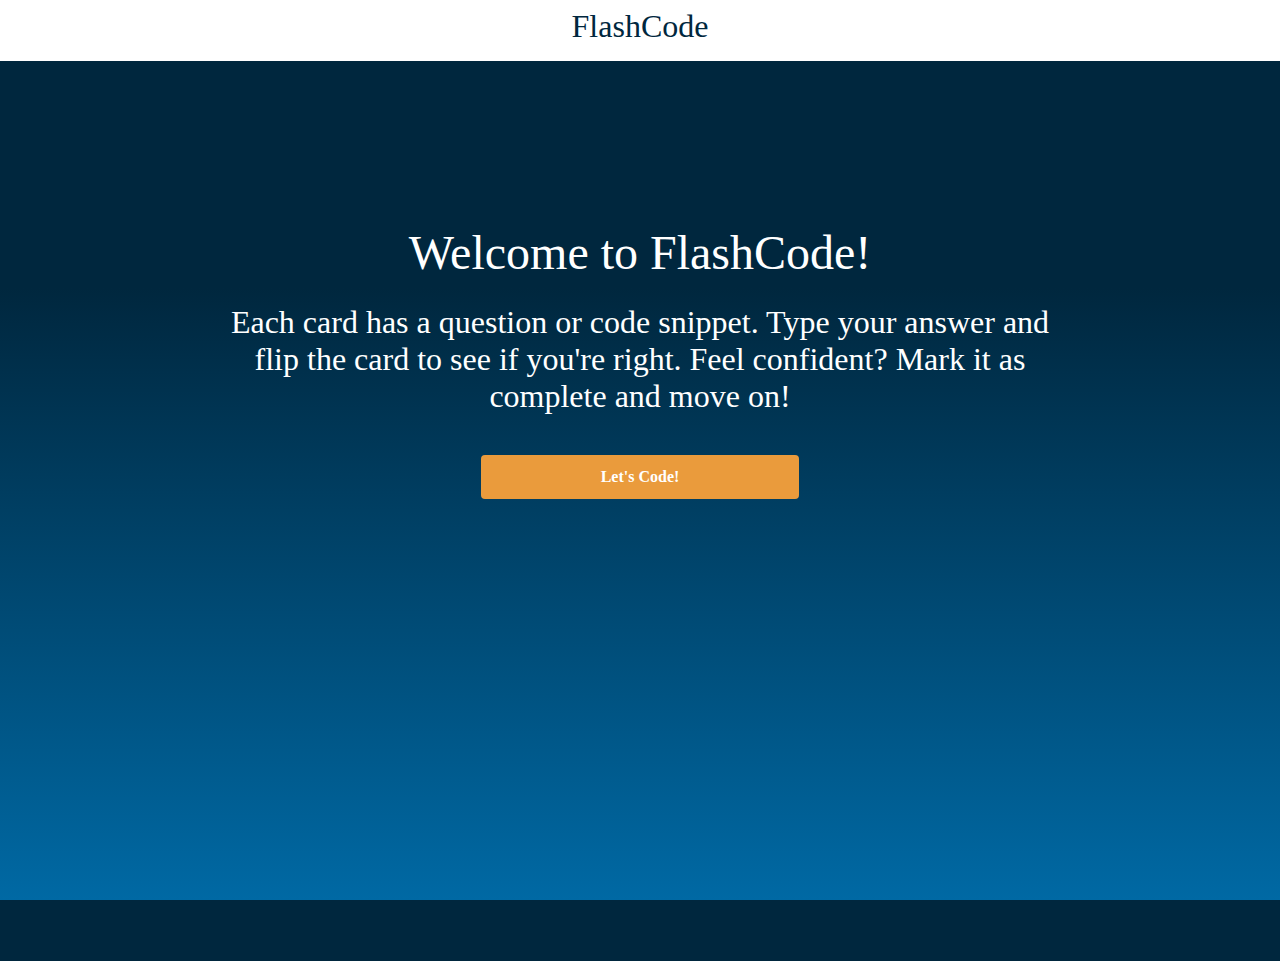
<file: index.html>
<!DOCTYPE html>
<html> 
<head> </head>
<html lang="en">
<meta charset="UTF-8">
<title>FlashCode</title>
<meta name="viewport" content="width=device-width,initial-scale=1">
<link rel="stylesheet" href="./assets/css/style.css"/>
<link rel="stylesheet" href="https://maxcdn.bootstrapcdn.com/bootstrap/4.5.2/css/bootstrap.min.css"/>
<script src=""></script>
<link href="//cdn.muicss.com/mui-0.10.3/css/mui.min.css" rel="stylesheet" type="text/css" />
<script src="//cdn.muicss.com/mui-0.10.3/js/mui.min.js"></script>
</head>

<body class="gradient"> 
    <header class="header">
    <h1 class="logo">FlashCode</h1> 
    </header>

    <main class="content"> 
        <h2 class="title">Welcome to FlashCode!</h2>
        <p>Each card has a question or code snippet. Type your answer and flip the card to see if you're right. Feel confident? Mark it as complete and move on!</p>
        <button type="button" class="btn btn-primary-custom" 
        onclick="document.location='flip.html'">Let's Code!</button>
    </main>
</body> 
</html>
</file>
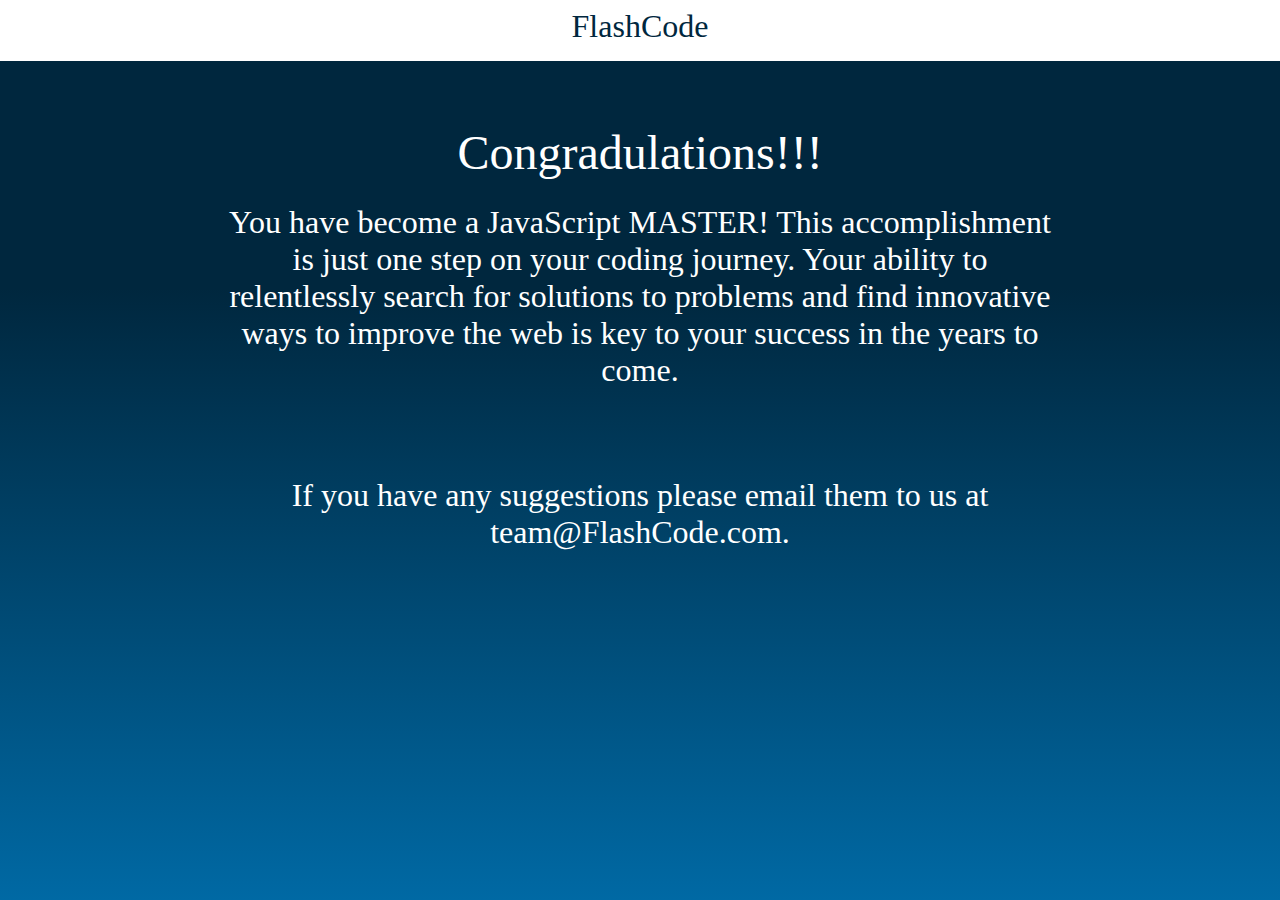
<file: congradulations.html>
<!DOCTYPE html>
<html> 
<head> </head>
<html lang="en">
<meta charset="UTF-8">
<title>FlashCode</title>
<meta name="viewport" content="width=device-width,initial-scale=1">
<link rel="stylesheet" href="./assets/css/style.css"/>
<link rel="stylesheet" href="https://maxcdn.bootstrapcdn.com/bootstrap/4.5.2/css/bootstrap.min.css"/>
<script src=""></script>
<link href="//cdn.muicss.com/mui-0.10.3/css/mui.min.css" rel="stylesheet" type="text/css" />
<script src="//cdn.muicss.com/mui-0.10.3/js/mui.min.js"></script>
</head>

<body class="gradient"> 
    <header class="header">
    <h1 class="logo">FlashCode</h1> 
    </header>

    <content> 
       
        <h2 class="title">Congradulations!!!</h2>

        <p>You have become a JavaScript MASTER! This accomplishment is just one step on your
        coding journey. Your ability to relentlessly search for solutions to problems and find
        innovative ways to improve the web is key to your success in the years to come.</p> <br>

        <p>If you have any suggestions please email them to us at team@FlashCode.com.</p>

    </content>
</body> 
</html>
</file>
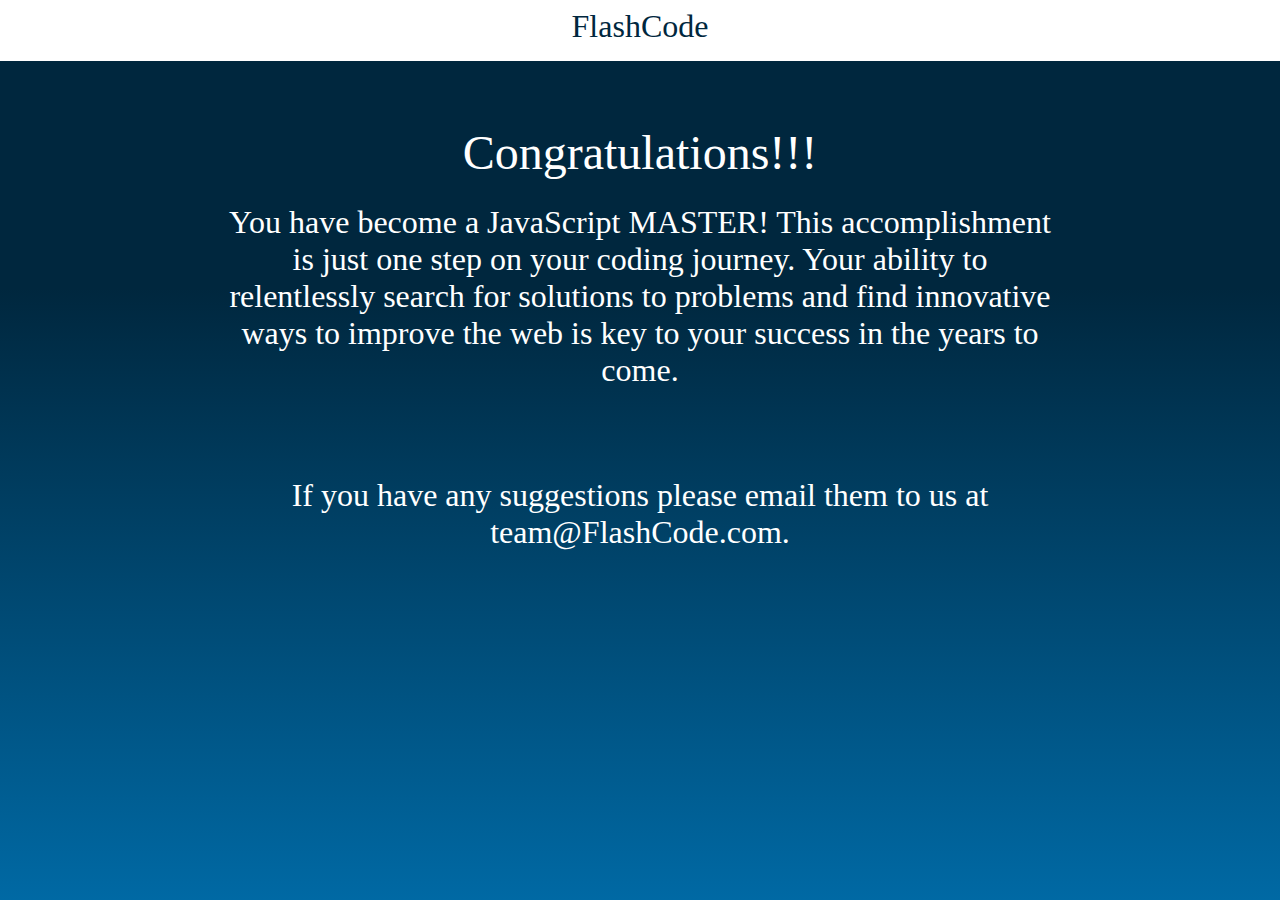
<file: congratulations.html>
<!DOCTYPE html>
<html> 
<head> </head>
<html lang="en">
<meta charset="UTF-8">
<title>FlashCode</title>
<meta name="viewport" content="width=device-width,initial-scale=1">
<link rel="stylesheet" href="./assets/css/style.css"/>
<link rel="stylesheet" href="https://maxcdn.bootstrapcdn.com/bootstrap/4.5.2/css/bootstrap.min.css"/>
<script src=""></script>
<link href="//cdn.muicss.com/mui-0.10.3/css/mui.min.css" rel="stylesheet" type="text/css" />
<script src="//cdn.muicss.com/mui-0.10.3/js/mui.min.js"></script>
</head>

<body class="gradient"> 
    <header class="header">
    <h1 class="logo">FlashCode</h1> 
    </header>

    <content> 
       
        <h2 class="title">Congratulations!!!</h2>

        <p>You have become a JavaScript MASTER! This accomplishment is just one step on your
        coding journey. Your ability to relentlessly search for solutions to problems and find
        innovative ways to improve the web is key to your success in the years to come.</p> <br>

        <p>If you have any suggestions please email them to us at team@FlashCode.com.</p>

    </content>
</body> 
</html>
</file>
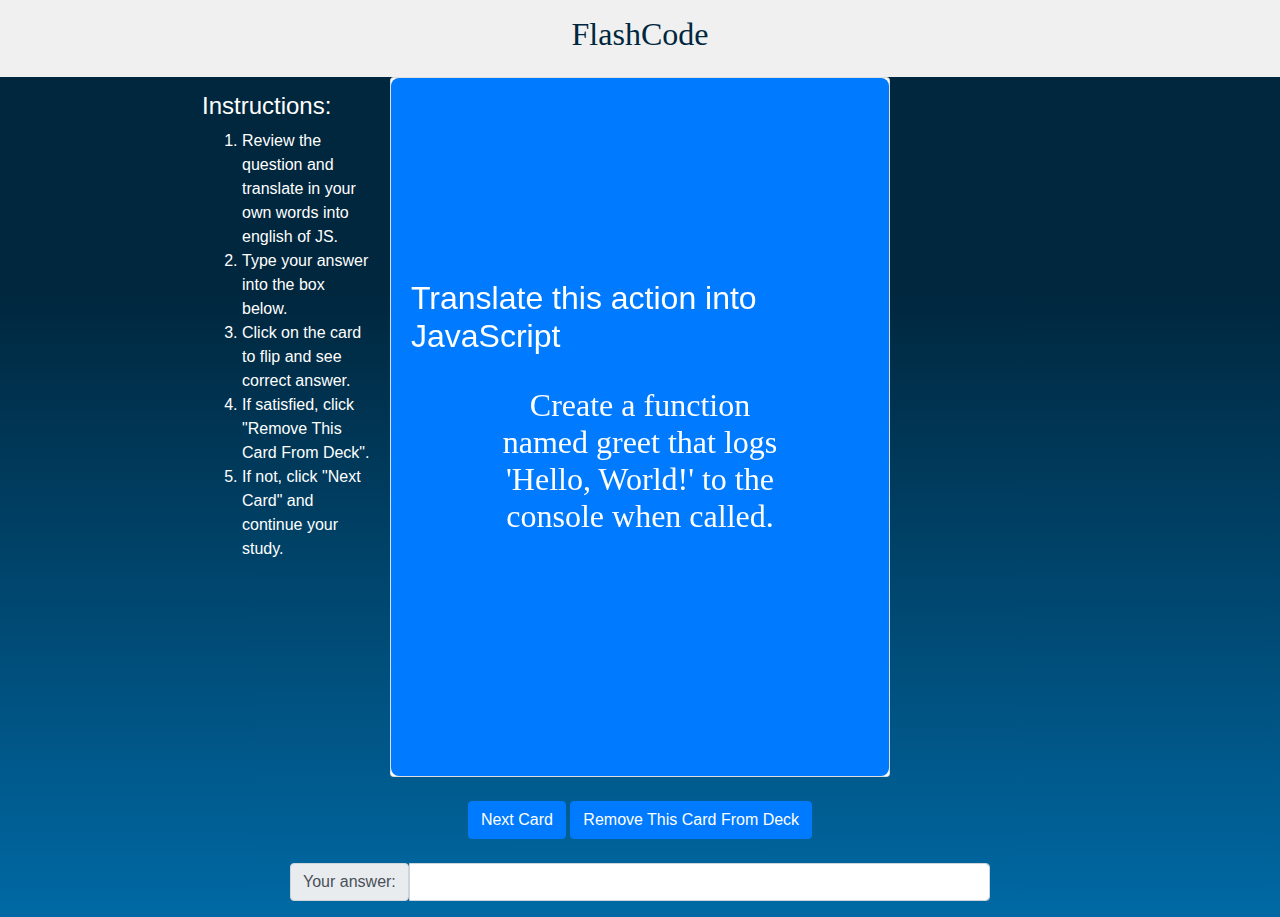
<file: flip.html>
<!DOCTYPE html>
<html lang="en">
<head>
    <meta charset="UTF-8">
    <meta name="viewport" content="width=device-width, initial-scale=1.0">
    <title>Learn To Speak Code!</title>
    <link rel="stylesheet" href="./assets/css/style.css">
    <link rel="stylesheet" href="./style/flip.css">
    <link rel="stylesheet" href="https://maxcdn.bootstrapcdn.com/bootstrap/4.5.2/css/bootstrap.min.css">
    
  </head>
  
  <header class="header">
    <h1 class="logo">FlashCode</h1> 
  </header>
  
  
  <body class="gradient">
    
    <div class="flex-container">
      <aside class="column">
        <h4>Instructions:</h4>
        <ol>
          <li>Review the question and translate in your own words into english of JS.</li>
          <li>Type your answer into the box below.</li>
          <li>Click on the card to flip and see correct answer.</li>
          <li>If satisfied, click "Remove This Card From Deck".</li>
          <li>If not, click "Next Card" and continue your study.</li>
        </ol>
      </aside>
      </div>

    <section class="card-container">
        <div class="card">
            <div class="front">
                <h2><!-- directions will be inserted here --></h2>
                <p><!-- prompt will be inserted here --></p>
                
            </div>
            <div class="back">
                <!-- Response will be inserted here -->
            </div>
        </div>
    </section>
<br>

    <section>
        <button type = "button" class= "btn btn-primary" id="next">Next Card</button>
        <button type = "button" class= "btn btn-primary" id="remove" data-bs-toggle="modal" data-bs-target="#exampleModal">Remove This Card From Deck</button>
    </section>

    <div class="modal fade" id="confirmRemoveModal" tabindex="-1" aria-labelledby="confirmRemoveModalLabel" aria-hidden="true">
        <div class="modal-dialog">
          <div class="modal-content">
            <div class="modal-header">
              <h1 class="modal-title fs-5" id="confirmRemoveModalLabel">Confirm Removal</h1>
            </div>
            <div class="modal-body">
              Are you sure you want to remove this card from the deck? The card will no longer be shown during your studies!
            </div>
            <div class="modal-footer">
              <button type="button" class="btn btn-secondary" data-bs-dismiss="modal">Cancel</button>
              <button type="button" class="btn btn-danger" id="confirmRemoveButton">Remove</button>
            </div>
          </div>
        </div>
      </div>

<br>

    <div class="input-group mb-3">
        <span class="input-group-text" id="inputGroup-sizing-default">Your answer:</span>
        <input type="text" class="form-control" aria-label="Sizing example input" aria-describedby="inputGroup-sizing-default">
      </div> 

      <script src="https://code.jquery.com/jquery-3.5.1.min.js"></script>

      <!-- Popper.js -->
      <script src="https://cdnjs.cloudflare.com/ajax/libs/popper.js/1.16.0/umd/popper.min.js"></script>
      
      <!-- Bootstrap JS -->
      <script src="https://stackpath.bootstrapcdn.com/bootstrap/4.5.2/js/bootstrap.min.js"></script>
    
    <script src="./style/cardflip.js"></script>
</body>


</html>
</file>
<file: assets/css/style.css>
.header {
    display: flex;
    padding-top: 8px;
    padding-bottom: 8px;
    justify-content: center;
    align-items: center;
    gap: 18px;
    background: #FFF;
    
}

body {
    overflow-x: hidden;
    margin: 0;
    height: 100%;
    justify-content: center;
}

.logo {
    color: #00273E;
    font-family: "Helvetica Neue";
    font-size: 32px;
    font-style: normal;
    font-weight: 500;
    line-height: normal;
    justify-content: center;
    height: auto;
}

.title {
    color: #FFF;
    text-align: center;
    font-family: "Helvetica Neue";
    font-size: 48px;
    font-style: normal;
    font-weight: 500;
    line-height: normal;
    justify-content: center;
    padding-top: 64px;
    margin: 0;
}

p {
    display: flex;
    width: 66%;
    flex-direction: column;
    justify-content: center;
    flex-shrink: 0;
    color: #FFF;
    text-align: center;
    font-family: "Helvetica Neue";
    font-size: 32px;
    font-style: normal;
    font-weight: 400px;
    line-height: normal;
    justify-content: center;
    text-align: center;
    margin: 0 auto;
    padding-top: 24px;
    padding-bottom: 24px;
}

/* button {
    display: flex;
    width: 318px;
    padding: 16px;
    justify-content: center;
    align-items: center;
    gap: 8px;
    border-radius: 8px;
    background: #EA9B3C;
    justify-content: center;
    margin: 0 auto;
} */

.gradient {
    background: linear-gradient(180deg, #00273E 32%, #0069A4 100%);
    height: 100vh;
    flex-direction: column;
}

.content {
    display: flex;
    flex-direction: column;
    align-items: center;
    text-align: center;
    height: 100%;
    padding: 16px;
    padding-top: 100px;
}


 .flex-container {
    position: absolute;
    top: 60px;
    left: 170px;
    display: flex;
    flex-direction: row;
    justify-content: flex-start;
    align-items: flex-start;
    height: auto;  
    padding: 16px;
    width: 250px;
}

 .column {
    width: 100%;
    color: white;
    padding: 16px;
    margin-right: 16px;
  } 
.btn-primary-custom {
    display: flex !important;
    width: 318px !important;
    padding: 12px !important;
    justify-content: center !important;
    align-items: center;
    gap: 8px;
    border-radius: 8px;
    background-color: #EA9B3C !important;
    justify-content: center;
    margin: 0 auto;
    color: #FFF !important;
    text-align: center !important;
    font-family: "Helvetica Neue" !important;
    font-size: 16px !important;
    font-style: normal !important;
    font-weight: 700 !important;
    line-height: normal !important;
}

.btn-primary-custom:hover {
    background-color: #e64a19 !important;
    border-color: #e64a19;
  }

@media (max-width: 768px) {
    .btn-primary-custom {
        width: 200px !important;
        font-size: 14px !important;
    }

    .title {
        font-size: 32px !important;
    }

    p {
        font-size: 24px !important;
    }

    .logo {
        font-size: 26px !important;
    }
}
</file>
<file: style/flip.css>
/* flip.css */

body {
    display: flex;
    flex-direction: column;
    justify-content:flex-start;
    align-items: center;
    height: 100vh;
    margin: 0;
    background-color: #f0f0f0;
}

.header {
    width: 100%;
    background-color: #f0f0f0;
    padding: 16px 0;
    text-align: center;
}

.card-container {
    display: flex;
    perspective: 1000px;
}

.card {
    display: flex;
    flex-direction: column;
    width: 500px;
    height: 700px;
    position: relative;
    transition: transform 0.6s;
    transform-style: preserve-3d;
}

.card.flip {
    transform: rotateY(180deg);
}

.front, .back {
    position: absolute;
    width: 100%;
    height: 100%;
    backface-visibility: hidden;
    display: flex;
    flex-direction: column;
    align-items: center;
    justify-content: center;
    font-size: 24px;
    color: white;
    border-radius: 8px;
    padding: 20px;
}



.front {
    background: #007bff;
}

.back {
    background: #28a745;
    transform: rotateY(180deg);
}

.gradient {
    height: 100%;
}

.input-group {
    max-width: 700px;
}

@media (max-width: 768px) {
    .card {
        width: 200px !important;
        font-size: 14px !important;
    }

    .input-group {
        max-width: 300px;
        
    }

    p {
        font-size: 24px !important;
    }

    .logo {
        font-size: 26px !important;
    }
}
</file>
